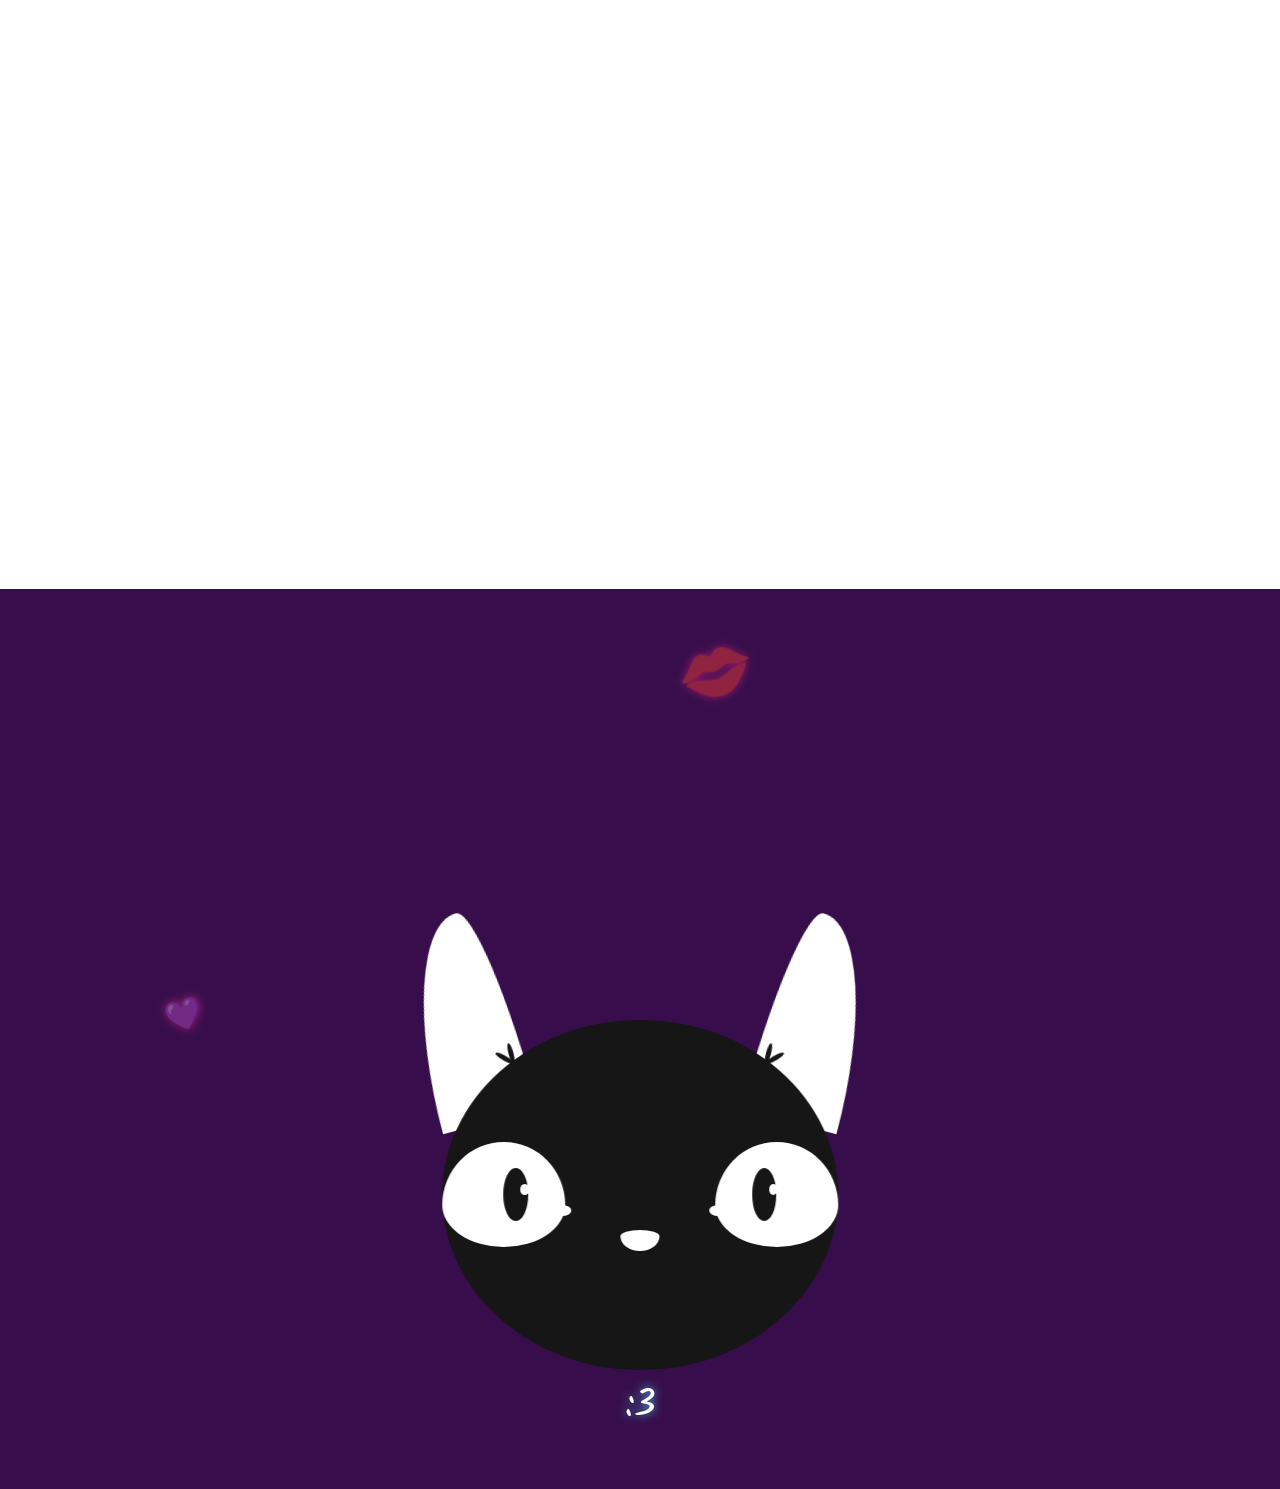
<file: index.html>
<!DOCTYPE html>
<html lang="en-us">
    <meta charset="utf-8"><script type="application/ld+json">
    {
        "@context": "http://schema.org",
        "@type": "BlogPosting",
        "mainEntityOfPage": {
             "@type": "WebPage",
             "@id": "https:\/\/noraemsu.com\/"
        },
        "articleSection": "",
        "name": "💜 Noraemsu 💜",
        "headline": "💜 Noraemsu 💜",
        "description": "",
        "inLanguage": "en",
        "author": "",
        "creator": "",
        "publisher": "",
        "accountablePerson": "",
        "copyrightHolder": "",
        "copyrightYear": "0001",
        "datePublished": "0001-01-01T00:00:00Z",
        
        "url" : "\/",
        "wordCount" : "0",
        "keywords" : [ "Blog" ]
    }
</script>
<title>💜 Noraemsu 💜</title><meta name="viewport" content="initial-scale=1.0, width=device-width, shrink-to-fit=no">
<meta name="description" content="">
<meta name="author" content="">
<link rel="icon" href="/favicon.ico">
<link rel="apple-touch-icon" sizes="180x180" href="/noreemsu-96.png">
<link rel="icon" type="image/png" sizes="32x32" href="/noraemsu-32.png">
<link rel="icon" type="image/png" sizes="16x16" href="/noraemsu-16.png">
<link rel="stylesheet" href="https://fonts.googleapis.com/css?family=Kalam">
<link rel="manifest" href="/site.webmanifest">
<link rel="stylesheet" href="/css/globalVar.css">
<link rel="stylesheet" href="/css/welcomeMessage.css">
<link rel="stylesheet" href="/css/content.css">
<link rel="stylesheet" href="/css/animations.css">
<link rel="stylesheet" href="/css/customIcons.css">
<link rel="stylesheet" href="/css/intro.css">
<link rel="stylesheet" href="/css/introCat.css">
<script src="https://code.jquery.com/jquery-3.6.0.min.js"></script>
<script type="text/javascript" src="/js/loadAnim.js"></script>
<script type="text/javascript" src="/js/main.js"></script>


<meta itemprop="name" content="💜 Noraemsu 💜">
<meta itemprop="description" content="">
<meta property="og:title" content="💜 Noraemsu 💜" />
<meta property="og:description" content="" />
<meta property="og:type" content="website" />
<meta property="og:url" content="https://noraemsu.com/" />

<meta name="twitter:card" content="summary"/>
<meta name="twitter:title" content="💜 Noraemsu 💜"/>
<meta name="twitter:description" content=""/>


<link rel="alternate" href="https://noraemsu.com/index.xml" type="application/rss+xml" title="💜 Noraemsu 💜"/>





<link rel="stylesheet" href="/css/vendor.min.fb7f77ab115b389b5da9a01bc30d07e96511237269807442175efc22ca028070.css" integrity="sha256-&#43;393qxFbOJtdqaAbww0H6WURI3JpgHRCF178IsoCgHA=">
<body class="text-center">
        <main role="main" class="container">

<div class="cat">
  <div class="ear ear--left"></div>
  <div class="ear ear--right"></div>
  <div class="face">
    <div class="eye eye--left">
      <div class="eye-pupil"></div>
    </div>
    <div class="eye eye--right">
      <div class="eye-pupil"></div>
    </div>
    <div class="muzzle"></div>
  </div>
  <h1 class="catNoise"></h1>
  <p class="catSpeak words"></p>
</div>
<div id="meowbox"></div>
<div class="fullscreen-animation"></div>


<div class="text-effect">
    <h1 class="welcomeText" data-text="Welcome cutie 💜">Welcome cutie 💜</h1>
</div>




    
        
            <form id="search-form-DuckDuckGo" class="mb-3" action="https://duckduckgo.com/" method="get" target="_blank" rel="noopener noreferrer">
                <input id="search-bar-DuckDuckGo" class="form-control" type="text" autofocus type="text" placeholder="Search DuckDuckGo" name="q" alt="Search DuckDuckGo" onkeydown="if(event.keyCode === 13) { this.form.submit(); return false; }">
            </form>
        
    



  <div id="groupList" class="card-deck mt-3">
    
      <div id="groupListEntry" class="card">
        <div class="card-body">
          <h5 class="card-title groupTitle">Socials</h5>
          <ul class="list-group list-group-flush groupListList">
            
            <li class="list-group-item groupListListItem">
              <a href="" target="_blank" rel="noopener noreferrer" class="groupLink">
                <i class="fab fa-twitter"></i>&nbsp;<span class="groupText">Twitter</span>
                <span class="hoverText">Main way of communicating with me 💜</span>
              </a>
            </li>
          
            <li class="list-group-item groupListListItem">
              <a href="" target="_blank" rel="noopener noreferrer" class="groupLink">
                <i class="nora-icon nora-onlyfans"></i>&nbsp;<span class="groupText">OnlyFans</span>
                <span class="hoverText">For some spicy &#39;content&#39; 🥵</span>
              </a>
            </li>
          
            <li class="list-group-item groupListListItem">
              <a href="" target="_blank" rel="noopener noreferrer" class="groupLink">
                <i class="fab fa-instagram"></i>&nbsp;<span class="groupText">Instagram</span>
                <span class="hoverText">SFW pictures</span>
              </a>
            </li>
          
            <li class="list-group-item groupListListItem">
              <a href="" target="_blank" rel="noopener noreferrer" class="groupLink">
                <i class="fab fa-amazon"></i>&nbsp;<span class="groupText">Amazon Wishlist</span>
                <span class="hoverText">Things I want 👉👈</span>
              </a>
            </li>
          
            <li class="list-group-item groupListListItem">
              <a href="" target="_blank" rel="noopener noreferrer" class="groupLink">
                <i class="nora-icon nora-throne"></i>&nbsp;<span class="groupText">Throne Wishlist</span>
                <span class="hoverText">MORE THINGS!</span>
              </a>
            </li>
          
            <li class="list-group-item groupListListItem">
              <a href="" target="_blank" rel="noopener noreferrer" class="groupLink">
                <i class="fab fa-reddit"></i>&nbsp;<span class="groupText">Reddit</span>
                <span class="hoverText">My reddit</span>
              </a>
            </li>
          
            <li class="list-group-item groupListListItem">
              <a href="" target="_blank" rel="noopener noreferrer" class="groupLink">
                <i class="fa fa-envelope"></i>&nbsp;<span class="groupText">Contact Me!</span>
                <span class="hoverText">Email more serious inquiries !</span>
              </a>
            </li>
          
        </ul>
      </div>
    </div>
  
      <div id="groupListEntry" class="card">
        <div class="card-body">
          <h5 class="card-title groupTitle">Services/Other</h5>
          <ul class="list-group list-group-flush groupListList">
            
            <li class="list-group-item groupListListItem">
              <a href="" target="_blank" rel="noopener noreferrer" class="groupLink">
                <i class="nora-icon nora-plex"></i>&nbsp;<span class="groupText">Plex</span>
                <span class="hoverText">Send a Plex access request</span>
              </a>
            </li>
          
            <li class="list-group-item groupListListItem">
              <a href="" target="_blank" rel="noopener noreferrer" class="groupLink">
                <i class="fa fa-film"></i>&nbsp;<span class="groupText">Media requests</span>
                <span class="hoverText">With Plex access you can request movies or tv-shows</span>
              </a>
            </li>
          
            <li class="list-group-item groupListListItem">
              <a href="" target="_blank" rel="noopener noreferrer" class="groupLink">
                <i class="nora-icon nora-uptime"></i>&nbsp;<span class="groupText">Uptime Kuma</span>
                <span class="hoverText">Services uptime</span>
              </a>
            </li>
          
            <li class="list-group-item groupListListItem">
              <a href="" target="_blank" rel="noopener noreferrer" class="groupLink">
                <i class="fab fa-twitch"></i>&nbsp;<span class="groupText">Twitch Vods</span>
                <span class="hoverText">Vod Storage for various streamers</span>
              </a>
            </li>
          
            <li class="list-group-item groupListListItem">
              <a href="" target="_blank" rel="noopener noreferrer" class="groupLink">
                <i class="fab  fa-wikipedia-w"></i>&nbsp;<span class="groupText">Wiki</span>
                <span class="hoverText">Wiki about me and stuff</span>
              </a>
            </li>
          
            <li class="list-group-item groupListListItem">
              <a href="" target="_blank" rel="noopener noreferrer" class="groupLink">
                <i class="fa fa-tasks"></i>&nbsp;<span class="groupText">Support</span>
                <span class="hoverText">Technical Support</span>
              </a>
            </li>
          
            <li class="list-group-item groupListListItem">
              <a href="" target="_blank" rel="noopener noreferrer" class="groupLink">
                <i class="fa fa-bug"></i>&nbsp;<span class="groupText">Website Feedback</span>
                <span class="hoverText">Technical Support</span>
              </a>
            </li>
          
        </ul>
      </div>
    </div>
  
</div>


        </main>
</body>
</html>
</file>
<file: css/globalVar.css>
:root {
    --siteBG: url("../images/bg.jpg");
    --screenHeight: 100vh;
    --globalFontFamily: 'Kalam', cursive, 'Segoe UI Emoji', 'Noto Color Emoji', 'Apple Color Emoji', 'Android Emoji', 'EmojiOne', 'Emoji', 'Arial', sans-serif;
    --globalFontTrans: uppercase;
    --intoTimer: 10s;
    --introCatPosYMobile: 30%;
    --introCatPosYTablet: 40%;
    --introCatPosYDesktop: 50%;
    --introCatScaleMobile: 250px;
    --introCatScaleTablet: 300px;
    --introCatScaleDesktop: 350px;
    --introCatSpeakMobile: 5vw;
    --introCatSpeakTablet: 4vw;
    --introCatSpeakDesktop: 3vw;
    --customCursorDefault: url("/images/cute-pop-cat-cursor.png"), default;
    --customCursorPointer: url("/images/cute-pop-cat-pointer.png"), pointer;
    --welcomeTextMobile: 10vw;
    --welcomeTextTablet: 10vw;
    --welcomeTextDesktop: 6vw;
    --linkTextMobile: 5vw;
    --linkTextTablet: 2.25vw;
    --linkTextDesktop: 2vw;
}

/* Small devices (up to 576px) */
@media (max-width: 576px) {
    .welcomeText {
      font-size: var(--welcomeTextMobile);
    }
    .groupLink {
        font-size: var(--linkTextMobile);
    }
    .cat {
        top: var(--introCatPosYMobile);
        height: var(--introCatScaleMobile);
        width: calc(var(--introCatScaleMobile) * 1.13);
    }
    .words {
        font-size: var(--introCatSpeakMobile);
    }
  }
  
  /* Medium devices (576px to 768px) */
  @media (min-width: 577px) and (max-width: 768px) {
    .welcomeText {
      font-size: var(--welcomeTextTablet);
    }
    .groupLink {
        font-size: var(--linkTextTablet);
    }
    .cat {
        top: var(--introCatPosYTablet);
        height: var(--introCatScaleTablet);
        width: calc(var(--introCatScaleTablet) * 1.13);
    }
    .words {
        font-size: var(--introCatSpeakTablet);
    }
  }
  
  /* Large devices (768px and above) */
  @media (min-width: 769px) {
    .welcomeText {
      font-size: var(--welcomeTextDesktop);
    }
    .groupLink {
        font-size: var(--linkTextDesktop);
    }
    .cat {
        top: var(--introCatPosYDesktop);
        height: var(--introCatScaleDesktop);
        width: calc(var(--introCatScaleDesktop) * 1.13);
    }
    .words {
        font-size: var(--introCatSpeakDesktop);
    }
  }
</file>
<file: css/welcomeMessage.css>
*, *:before, *:after {
  margin: 0;
  padding: 0;
  box-sizing: border-box;
  position: relative;
}

html, body {
  height: 100%;
}

body:before {
  content: '';
  display: inline-block;
  vertical-align: middle;
  font-size: 0;
  height: 100%;
}

.text-effect {
  display: flex;
  justify-content: center;
  align-items: center;
  text-align: center;
  height: 100%;
  
}

.welcomeText {
  display: inline-block;
  color: white;
  font-family: 'Righteous', serif;
  text-shadow: .03em .03em 0 hsla(230, 40%, 50%, 1);
  white-space: nowrap;
  text-transform: lowercase;
}

.welcomeText:after {
  content: attr(data-text);
  position: absolute;
  top: .06em;
  left: .06em;
  z-index: -1;
  text-shadow: none;
  background-image: linear-gradient(45deg, transparent 45%, hsla(48, 20%, 90%, 1) 45%, hsla(48, 20%, 90%, 1) 55%, transparent 0);
  background-size: .05em .05em;
  -webkit-background-clip: text;
  background-clip: text;
  -webkit-text-fill-color: transparent;
  animation: shad-anim 30s linear infinite;
}

@keyframes shad-anim {
  0% {
    background-position: 0 0;
  }
  100% {
    background-position: 100% -100%;
  }
}
</file>
<file: css/content.css>
/* Message box with more information on hover */
.hoverText {
    position: absolute;
    z-index: -10;
    top: -100%;
    left: 50%;
    transform: translateX(-50%);
    background-color: rgba(247, 37, 133, 1);
    color: white;
    border-radius: 10px;
    padding: 5px 10px;
    white-space: nowrap;
    opacity: 0;
    transition: opacity 0.5s ease;
    text-shadow: 2px 2px #480CA8;
    border: 2px solid transparent;
    font-size: 0.6em;
    animation: borderAnimation 5s linear infinite, neonGlow 5s linear infinite;
}

.groupText:hover + .hoverText {
    opacity: 1;
    z-index: 10;
}

/* Custom webfont icons */
.custom-icon {
    width: 5rem;
    height: 5rem;
}

/* Icon Link? Don't think this is used anymore */
.iconLink {
    font-size: 5rem;
    color:#560BAD;
}
a.iconLink:hover {
    color:#F72585;
}

/* Link Text */
a.textLink {
    position: relative;
    display: inline-block;
}
a.textLink:hover {
    background: linear-gradient(to right, #F72585, #480CA8, #4CC9F0);
    background-clip: text;
    -webkit-background-clip: text;
    color: transparent;
    background-size: 200% auto;
    animation: swipe-animation 5s linear infinite;
}

/* Affects both the Link Text and the Icon */
.groupLink {
    color: #560BAD;
    position: relative;
    display: inline-block;
    text-decoration: none;
}
a.groupLink:hover {
    text-decoration: none;
}
a.groupLink:hover .groupText {
    background-image: linear-gradient(to right, #F72585, #480CA8, #4CC9F0);
    -webkit-background-clip: text;
    -webkit-text-fill-color: transparent;
    background-clip: text;
    text-decoration: none;
    text-fill-color: transparent;
    background-size: 200% auto;
    animation: swipe-animation 5s linear infinite;
}
a.groupLink:hover i{
    animation: slide 5s ease-in-out infinite;
    color:#3F37C9
}

/* Only used if startPageColumns = false in hugo.toml*/
.textLink {
    color: #4895EF;
}

/* Cards for Links */
.card {
    opacity: 0.8;
    border-radius: 50px !important;
    padding: 5px 10px;
    white-space: nowrap;
  }
  .card:hover {
    opacity: 1;
    animation: cardGlow 5s linear infinite;
  }

/* Group Titles */
.groupTitle{
    color: #222;
    font-weight: bold;
}
</file>
<file: css/animations.css>
/*--Global Animations--*/
/*-Icon Animation-*/
@keyframes slide {
    0% {
      transform: translateX(0px) rotate(0deg);
    }
    30% {
      transform: rotate(10deg);
    }
    40% {
      transform: rotate(-10deg);
    }
    50% {
      transform: translateX(-20px) rotate(0deg);
    }
    60% {
      transform: rotate(-10deg);
    }
    70% {
      transform: rotate(10deg);
    }
    100% {
      transform: translateX(0px) rotate(0deg);
    }
}

/*-Text Gradient Animation-*/
@keyframes swipe-animation {
    0% {
      background-position: left;
      transform: rotate(20);
    }
    50% {
      background-position: right;
    }
    100% {
      background-position: left;
    }
}

/*-Bounce Animation(Currently Unused)-*/
@keyframes bounce {
    0%, 100% {
      transform: translateY(0);
    }
    50% {
      transform: translateY(-50px);
    }
}

/*-Link Cards Animation-*/
@keyframes cardGlow {
    0% {
      box-shadow: 0 0 10px rgba(181, 23, 158, 0.7);
    }
    50% {
      box-shadow: 0 0 20px rgba(58, 12, 163, 0.7), 0 0 40px rgba(67, 97, 238), 0 0 80px rgba(76, 201, 240, 0.7);
    }
    100% {
      box-shadow: 0 0 10px rgba(181, 23, 158, 0.7);
    }
}

/*-Hover Text Border Animation-*/
@keyframes borderAnimation {
    0% {
      border-color: transparent;
    }
    50% {
      border-color: rgb(58, 12, 163);
    }
    100% {
      border-color: transparent;
    }
}

/*-Hover Text Glow Animation-*/
@keyframes neonGlow {
    0% {
      box-shadow: 0 0 5px rgba(58, 12, 163, 0.7);
    }
    50% {
      box-shadow: 0 0 px rgba(58, 12, 163, 0.7), 0 0 30px rgba(58, 12, 163, 0.7), 0 0 40px rgba(58, 12, 163, 0.7);
    }
    100% {
      box-shadow: 0 0 5px rgba(58, 12, 163, 0.7);
    }
}

/*-Intro Fullscreen Animation-*/
@keyframes load {
    0% {
      background-color: rgba(55, 14, 75, 1);
      z-index: 500;
    }
    90% {
      background-color: rgba(55, 14, 75, 1);
      z-index: 500;
    }
    100% {
      background-color: rgba(55, 14, 75, 0);
      z-index: -100;
    }
}

/*-Cat-Face Animation-*/
/*
0% used to have opacity 0
but changed it to 1 instead*/
@keyframes catFadeIn {
    0% {
      opacity: 0;
      z-index: 700;
    }
    20% {
        opacity: 1;
        z-index: 700;
    }
    90% {
        opacity: 1;
        z-index: 700;
    }
    100% {
        opacity: 0;
        z-index: -101;
    }
}

/*-Cat-Meow Animation-*/
@keyframes meow {
    0% {
      opacity: 1;
      z-index: 501;
    }
    90% {
      opacity: 1;
      z-index: 501;
    }
    100% {
      opacity: 0;
      z-index: -100;
    }
}

/*-Cat-Blink Animation-*/
@keyframes blink {
    0% { height: 0; }
    90% { height: 0; }
    92.5% { height: 100%; }
    95% { height: 0; }
    97.5% { height: 100%; }
    100% { height: 0; }
}

/*-Cat-LookAround Animation-*/
@keyframes look-around {
    0% { transform: translate(0); }
    5% { transform: translate(50%, -25%); }
    10% { transform: translate(50%, -25%); }
    15% { transform: translate(-100%, -25%); }
    20% { transform: translate(-100%, -25%); }
    25% { transform: translate(0, 0); }
    100% { transform: translate(0, 0); }
}

@keyframes moveMeow {
    0% {
      transform: translate(0, 0) rotate(0);
    }
    50% {
      transform: translate(100px, 100px) rotate(180deg);
    }
    100% {
      transform: translate(0, 0) rotate(360deg);
    }
}
</file>
<file: css/customIcons.css>
/* Generated by Glyphter (http://www.glyphter.com) on  Sat Jul 01 2023*/
@font-face {
    font-family: 'Glyphter';
    src: url('/webfonts/Glyphter.eot');
    src: url('/webfonts/Glyphter.eot?#iefix') format('embedded-opentype'),
         url('/webfonts/Glyphter.woff') format('woff'),
         url('/webfonts/Glyphter.ttf') format('truetype'),
         url('/webfonts/Glyphter.svg#Glyphter') format('svg');
    font-weight: normal;
    font-style: normal;
}

.nora-icon:before {
    display: inline-block;
    font-family: 'Glyphter' !important;
    font-style: normal;
    font-weight: normal;
    line-height: 1;
    -webkit-font-smoothing: antialiased;
    -moz-osx-font-smoothing: grayscale;
  }
.nora-icon {
    display: inline-block;
    font-family: 'Glyphter' !important;
    font-style: normal;
    font-weight: normal;
    line-height: 1;
    -webkit-font-smoothing: antialiased;
    -moz-osx-font-smoothing: grayscale;
  }

.nora-icon.nora-plex:before { content: '\0041'; }
.nora-icon.nora-onlyfans:before { content: '\0042'; }
.nora-icon.nora-throne:before { content: '\0043'; }
.nora-icon.nora-uptime:before { content: '\0044'; }
</file>
<file: css/intro.css>
.fullscreen-animation {
  position: fixed;
  top: 0;
  left: 0;
  width: 100%;
  height: 100%;
  background-color: rgba(55, 14, 75, 1);
  z-index: 500;
  opacity: 1;
  animation: load var(--intoTimer) forwards;
}
</file>
<file: css/introCat.css>
/* Cat speaking words*/
.words {
    z-index: 202;
    white-space: nowrap;
    overflow: hidden;
    display: flex;
    justify-content: center;
    align-items: center;
    position: fixed;
    top: 0;
    left: 0;
    right: 0;
    bottom: 0;
    color: white !important;
    font-family: var(--globalFontFamily);
    text-shadow: 0 0 10px rgb(76, 201, 240);
}

.meow {
  position: absolute;
}

/* Cat speak(Currently Unused)*/
.cat .catNoise {
  z-index: 601;
  font-family: var(--globalFontFamily);
  color: white;
  position: absolute;
  transform: translate(-50%, -50%);
  top: -20%;
  left: 50%;
}

/* Cat speak(connected to .words)*/
.cat .catSpeak {
  z-index: 602;
  font-family: var(--globalFontFamily);
  color: white;
  flex-wrap: wrap;
  position: relative;
  transform: translate(-50%, -50%);
  left: 50%;
  top: 110%;
}

/* Meow Spam box*/
#meowbox {
  position: fixed;
  z-index: 501;
  top: 0;
  left: 0;
  width: 100%;
  height: 100%;
  animation: meow 11s forwards;
}
.meow {
  z-index: 501;
  position: fixed;
  font-size: 24px;
  color: white;
  opacity: 0.5;
  text-shadow: 0 0 10px rgb(247, 37, 133);
}

/* Cat Intro Starts Here */
:root {
    --color-black: #161616;
    --color-white: #fff;
    --size: 350px; /* (Fully responsive) */
}
  
  /* Cat */
.cat {
    position: absolute;
    left: 50%;
    transform: translate(-50%, -50%);
    z-index: 700;
    animation:catFadeIn var(--intoTimer) forwards;
    justify-content: center;
}

/* Ears */
.ear {
    position: absolute;
    top: -30%;
    height: 60%;
    width: 25%;
    background: var(--color-white);
}

.ear::before,
.ear::after {
    content: '';
    position: absolute;
    bottom: 24%;
    height: 10%;
    width: 5%;
    border-radius: 50%;
    background: var(--color-black);
}

.ear::after {
    transform-origin: 50% 100%;
}

.ear--left {
    left: -7%;
    border-radius: 70% 30% 0% 0% / 100% 100% 0% 0%;
    transform: rotate(-15deg);
}

.ear--left::before,
.ear--left::after {
    right: 10%;
}

.ear--left::after {
    transform: rotate(-45deg);
}

.ear--right {
    right: -7%;
    border-radius: 30% 70% 0% 0% / 100% 100% 0% 0%;
    transform: rotate(15deg);
}

.ear--right::before,
.ear--right::after {
    left: 10%;
}

.ear--right::after {
    transform: rotate(45deg);
}

/* Face */
.face {
    position: absolute;
    height: 100%;
    width: 100%;
    background: var(--color-black);
    border-radius: 50%;
}

/* Eyes */
.eye {
    position: absolute;
    top: 35%;
    height: 30%;
    width: 31%;
    background: var(--color-white);
    border-radius: 50% 50% 50% 50% / 60% 60% 40% 40%;
}

.eye::after {
    content: '';
    position: absolute;
    top: 0;
    left: 0;
    height: 0;
    width: 100%;
    border-radius: 0 0 50% 50% / 0 0 40% 40%;
    background: var(--color-black);
    animation: blink 4s infinite ease-in;
}

.eye::before {
    content: '';
    position: absolute;
    top: 60%;
    height: 10%;
    width: 15%;
    background: var(--color-white);
    border-radius: 50%;
}

.eye--left {
    left: 0;
}

.eye--left::before {
  right: -5%;
}

.eye--right {
    right: 0;
}

.eye--right::before {
    left: -5%;
}
  
  /* Pupils */
.eye-pupil {
  position: absolute;
  top: 25%;
  height: 50%;
  width: 20%;
  background: var(--color-black);
  border-radius: 50%;
  animation: look-around 4s infinite;
}

.eye--left .eye-pupil {
  right: 30%;
}

.eye--right .eye-pupil {
  left: 30%;
}
  
.eye-pupil::after {
  content: '';
  position: absolute;
  top: 30%;
  right: -5%;
  height: 20%;
  width: 35%;
  border-radius: 50%;
  background: var(--color-white);
}

/* Muzzle */
.muzzle {
  position: absolute;
  top: 60%;
  left: 50%;
  height: 6%;
  width: 10%;
  background: var(--color-white);
  transform: translateX(-50%);
  border-radius: 50% 50% 50% 50% / 30% 30% 70% 70%;
}
</file>
